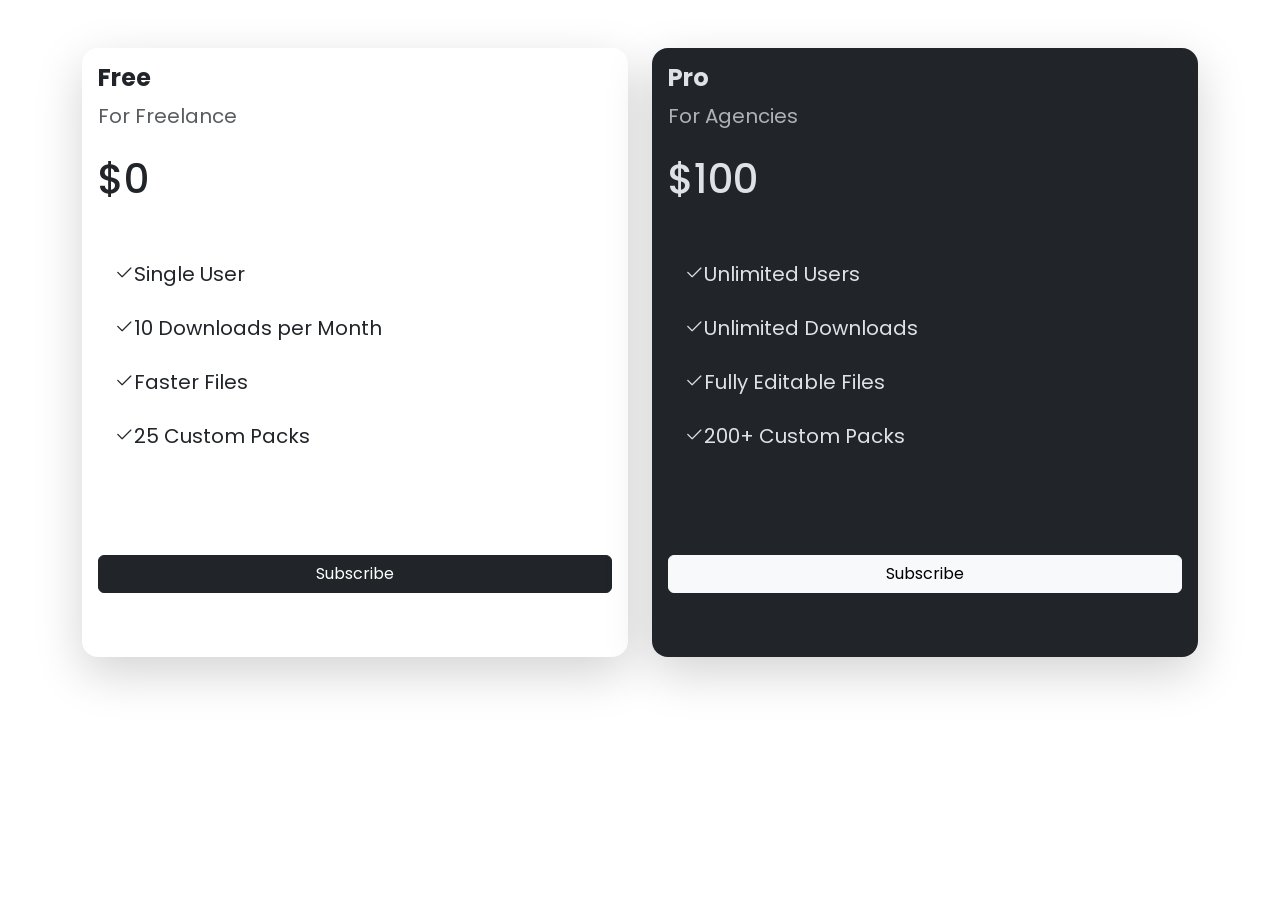
<file: index.html>
<!DOCTYPE html>
<html lang="en">
<head>
    <meta charset="UTF-8">
    <meta name="viewport" content="width=device-width, initial-scale=1.0">
    <title>Document</title>
    <link href="https://cdn.jsdelivr.net/npm/bootstrap@5.3.8/dist/css/bootstrap.min.css" rel="stylesheet" integrity="sha384-sRIl4kxILFvY47J16cr9ZwB07vP4J8+LH7qKQnuqkuIAvNWLzeN8tE5YBujZqJLB" crossorigin="anonymous">
    <link rel="preconnect" href="https://fonts.googleapis.com">
    <link rel="preconnect" href="https://fonts.gstatic.com" crossorigin>
    <link href="https://fonts.googleapis.com/css2?family=Poppins:ital,wght@0,100;0,200;0,300;0,400;0,500;0,600;0,700;0,800;0,900;1,100;1,200;1,300;1,400;1,500;1,600;1,700;1,800;1,900&display=swap" rel="stylesheet">
    <link rel="stylesheet" href="https://cdn.jsdelivr.net/npm/bootstrap-icons@1.13.1/font/bootstrap-icons.min.css">
    <link rel="stylesheet" href="css/main.css">
</head>
<body>
    <script src="https://cdn.jsdelivr.net/npm/bootstrap@5.3.8/dist/js/bootstrap.bundle.min.js" integrity="sha384-FKyoEForCGlyvwx9Hj09JcYn3nv7wiPVlz7YYwJrWVcXK/BmnVDxM+D2scQbITxI" crossorigin="anonymous"></script>
    <div class="container">
        <div class="row mt-5">
            <div class="col-md-6">
                <div class="card rounded-4 shadow-lg border-0 mb-5">
                    <div class="card-body">
                        <div>
                            <h4 class = "fw-bold">Free</h4>
                            <p class="text-muted">For Freelance</p>
                            </div>
                                <h2 class="fs-1 fw-bolded mt-4 mb-5">$0</h2>
                                    <ul class = "list-group list-group-flush fs-5 mb-5 vstack gap-2">
                                        <li class="list-group-item border-0">
                                            <span class="bi bi-check2">Single User</span>
                                        </li>
                                        <li class="list-group-item border-0">
                                            <span class="bi bi-check2">10 Downloads per Month</span>
                                        </li>
                                        <li class="list-group-item border-0">
                                            <span class="bi bi-check2">Faster Files</span>
                                        </li>
                                        <li class="list-group-item border-0">
                                            <span class="bi bi-check2">25 Custom Packs</span>
                                        </li>
                                    </ul>
                                <div class="d-grid">
                                    <button class="btn btn-dark mt-5 mb-5">Subscribe</button>
                                </div>
                    </div>
                </div>
            </div>
        <div class="col-md-6">
            <div class="card rounded-4 shadow-lg border-0 mb-5" data-bs-theme="dark">
                <div class="card-body">
                    <div>
                        <h4 class = "fw-bold">Pro</h4>
                        <p class="text-muted">For Agencies</p>
                        </div>
                            <h2 class="fs-1 fw-bolded mt-4 mb-5">$100</h2>
                                <ul class = "list-group list-group-flush fs-5 mb-5 vstack gap-2">
                                    <li class="list-group-item border-0">
                                        <span class="bi bi-check2">Unlimited Users</span>
                                    </li>
                                    <li class="list-group-item border-0">
                                        <span class="bi bi-check2">Unlimited Downloads</span>
                                    </li>
                                    <li class="list-group-item border-0">
                                        <span class="bi bi-check2">Fully Editable Files</span>
                                    </li>
                                    <li class="list-group-item border-0">
                                        <span class="bi bi-check2">200+ Custom Packs</span>
                                    </li>
                                </ul>
                            <div class="d-grid">
                                <button class="btn btn-light mt-5 mb-5">Subscribe</button>
                            </div>
                </div>
            </div>
        </div>
</body>
</html>
</file>
<file: css/main.css>
body{
    font-family: "Poppins", sans-serif;
    font-size: 20px;
}
</file>
